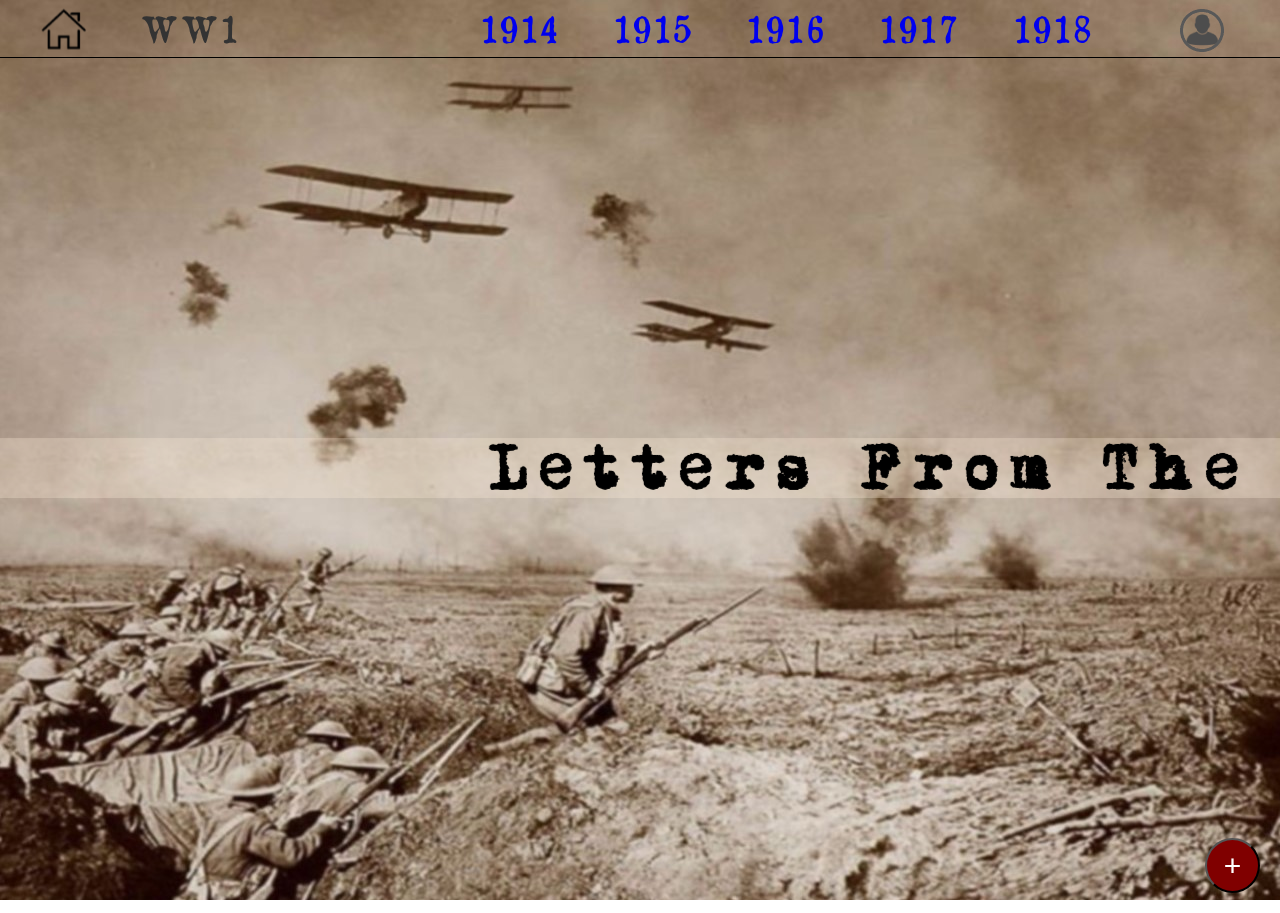
<file: horiz.html>
<!DOCTYPE html>
<html>

<head>
    <meta charset="utf-8">
    <meta name="viewport" content="width=device-width, initial-scale=1">
    <title>Letters From the Front</title>
    <meta name="description" content="World War One Interactive Timeline">
    <link rel="stylesheet" href="horiz.css">
    <link href="https://fonts.googleapis.com/css?family=Roboto:100" rel="stylesheet">
    <link href="https://fonts.googleapis.com/css?family=Nothing+You+Could+Do" rel="stylesheet">

</head>

<body>
    
    <!-- Header -->
                                
    <div class="header" style="left: 0%; top: 0%;"> 
        <a href="#home"><img  src="images/home.png" class="left"></a> 
        <div id="heading">WW1</div>
        <ul class="centered">
            <li><a href="#1914">1914</a></li>
            <li><a href="#1915">1915</a></li>
            <li><a href="#1916">1916</a></li>
            <li><a href="#1917">1917</a></li>
            <li><a href="#1918">1918</a></li>
        </ul>
        <a href="#account"><img src="images/account.png" style="float: right;"></a>
    </div>  
    
    <!-- Timeline -->

    <div class="timeline">
       <div class="timeline-texture"> </div>
       <div id="title" class="float depth10" style="left: 7%; top: 41%;">
           <a name="home">
               <h1>Letters From The Front.</h1>
           </a>
        </div>    
       <div class="float depth10" style="left: 21%; top: 42.5%;">1914</div> 
       <div class="float depth20" style="left: 18.5%; top: 43.5%;">
           <a href="#1914">
               <img  src="images/arrow-forward.png">
           </a>
        </div>
   
       <div id="telegram" class="float depth20" style="left: 27%; top: 46.5%;">Jun 26th, Archduke Franz Ferdenand assassinated!</div>
       <div id="telegram" class="float depth20" style="left: 35%; top: 46.5%;">Aug 4th, German troops invade Poland. </div> 
       <div id="telegram" class="float depth20" style="left: 45%; top: 46.5%;">Sep 23rd, Allied forces join the Western Front.</div>
    
       <div class="float depth10" style="left: 34%; top: 52%;">  
           <img id="myImg" src="images/lindsay.jpg" alt="War Declared, 27th Jul 1914" style="width:100%;max-width:300px">
       </div> 
   
       <div class="float depth10" style="left: 28%; top: 52%;"> 
           <a name="1914"> 
               <img id="myImg" src="images/event.png" alt="War Declared, 27th Jul 1914" style="width:100%;max-width:300px">
           </a>
       </div> 
    
       <div class="float depth10" style="left: 23%; top: 10%;">
          <img id="myImg" src="images/propaganda.png" alt="War Declared, 27th Jul 1914" style="width:100%;max-width:300px">
       </div>
    
       <div class="float depth10" style="left: 26.5%; top: 10%;">
          <img id="myImg" src="images/letter.png" alt="War Declared, 27th Jul 1914" style="width:100%;max-width:300px">
       </div>
    
       <div class="float depth10" style="left: 39%; top: 52%;"> 
           <img id="myImg" src="images/photo.png" alt="War Declared, 27th Jul 1914" style="width:100%;max-width:300px">
       </div>
    
       <div class="float depth10" style="left: 36.5%; top: 10%;">
           <img id="myImg" src="images/propaganda.png" alt="War Declared, 27th Jul 1914" style="width:100%;max-width:300px">
       </div>
    
       <div class="float depth10" style="left: 45%; top: 52%;">
          <img id="myImg" src="images/event.png" alt="War Declared, 27th Jul 1914" style="width:100%;max-width:300px">
        </div> 
    
       <div class="float depth10" style="left: 50%; top: 52%;"> 
           <img id="myImg" src="images/event.png" alt="War Declared, 27th Jul 1914" style="width:100%;max-width:300px">
       </div>   
    
       <div class="float depth10" style="left: 33.5%; top: 10%;">
           <img id="myImg" src="images/letter.png" alt="War Declared, 27th Jul 1914" style="width:100%;max-width:300px">
       </div>
    
       <div class="float depth10" style="left: 53.5%; top: 10%;">
           <img id="myImg" src="images/letter.jpg" alt="War Declared, 27th Jul 1914" style="width:100%;max-width:300px">
       </div>
    
       <div class="float depth10" style="left: 43.5%; top: 10%;">
           <img id="myImg" src="images/photo.png" alt="War Declared, 27th Jul 1914" style="width:100%;max-width:300px">
      </div>
    
      <div  class="float depth10" style="left: 90%; top: 42.5%;">
          <a name="1915">1915</a>
      </div>
  </div>
  
   
   <!-- Button -->
    
    
  <div class="footer">
     <button id="circle-button" onclick="onButtonClick()">+</button>
                <div id="buttons">
                    <button class="circle-button-buttons" onclick="addToList()">Story</button>
                    <button class="circle-button-buttons">Photo</button>
                    <button class="circle-button-buttons">Transcribe</button>
                </div>
  </div>
    
        
</body>
    
</html>
</file>
<file: horiz.css>
html {
  height: 100%;
  overflow-y: hidden;
  overflow-x: hidden;
}

body { 
  position: absolute;  
  margin: 0;
  padding: 0;
	  perspective: 100px;
  perspective-origin: 4000px 500px;
	  transform-style: preserve-3d;
  height: 100%;
  width: 100%;
  overflow-y: hidden;
  overflow-x: scroll;
  font-family: oldnewspapertypes;
  font-size: 72px;
  background-image: url("images/wars.jpg");
}
 


/* Fonts */

      
@font-face { 
    font-family: moms_typewriter; src: url('fonts/moms_typewriter/Mom«t___.ttf'); 
}

@font-face { 
    font-family: oldnewspapertypes; src: url('fonts/oldnewspapertypes/OldNewspaperTypes.ttf')
} 



h1 {
    color: black;
    font-family: moms_typewriter;
    font-size: .7em;
}


h2 {
    color: antiquewhite;
    font-family: 'Roboto';
    font-size: 1em;
}


h3 {
    color: black;
    font-family: oldnewspapertypes;
    font-size: .6em;
}


h4 {
    color: antiquewhite;
    font-family: 'Nothing You Could Do', cursive;
    font-size: .5em;
}



/* Menu */


#heading {
    font-family: oldnewspapertypes;
    font-size: 1em; 
    color: #333333; 
    letter-spacing: .10em;
    float: left;
    padding: 0px 0px 0px 90px  
}



.centered {
    position: sticky;
    top: 0%;
    left: 35.5%;
    font-family: oldnewspapertypes;   
}

.left {    
    position: absolute;
    font-family: oldnewspapertypes;
    top: 50%;
    left: 5%;
    transform: translate(-50%, -50%);
}


.header {
    position: sticky;
    font-family: moms_typewriter;
    font-size: 0.5em;
    padding: 5px 50px;
    border-bottom: solid black 1px;
   
}


.footer {
    position: sticky;
    left: 0%;
    top: 80%;  
}




/* List Styling */


ul, ol {
    list-style-type: none;
    display: inline; 
    margin: 5px;
    padding: 5px;     
}
   
  
li {
    margin: 10px;
    padding: 10px;
    display: inline;
}
 


a  {
    text-decoration: none;   
}


a:visited {
    color: inherit;
}


a:hover {
    color: #88001b; 
    transition: 0.3s;
} 



/* Buttons */

#circle-button {
    position: absolute;
    border-radius: 50%;
    bottom: 20px;
    height: 55px;
    width: 55px;
    font-size: 30px;
    right: 20px;
    background-color: maroon;
    color: white;
    cursor: pointer;
}

button:focus {
    outline:0;
}

#buttons {
    display: none;
    position: absolute;
    bottom: 30px;
    right: 100px;
    width: 300px;
    cursor: pointer;
}

/* Timeline */


.timeline-texture {
   
    position: absolute;
    top: 48%;
    left: 50%;
    width: 100%;
    height: 7%;
    background-color: antiquewhite;
    opacity: 0.3;
    transform: translate(-50%, -50%);    
}




.timeline {
  position: relative;
  left: 0;
  top: 0;
  width: 12000px;
  height: 95%;
  font-family: moms_typewriter; 
  transform-style: inherit;
  transform: translateZ(0px);
  z-index: 0;
  background-image: ;
 
  background-size: 100% / cover;
}




.float {
  position: absolute;
  display: inline-block;
  transform-style: inherit;
  text-shadow: 5px 10px 20px #000;
}


.depth1 {
  transform: translateZ(1px);
  z-index: 1;
}



.depth10 {
  font-family: oldnewspapertypes;
  transform: translateZ(10px);
  z-index: 10;
  color: #333333;

}



.depth20 {
  transform: translateZ(20px);
  z-index: 20;
  
}

span {
	width:300px;
}

.timeline__content {
	width: 300px;
	height: 300px;
	background-color: white;
}


.timeline__content span {
    padding-top: 10px;
    padding-bottom: 10px;
    text-align: center;
	 font-size: 20px;
	 color: white;
}

.timeline__content {
    display: flex!important;
    flex-direction: column;

}




/* Telegram Animations */


#telegram {
  font-family: oldnewspapertypes;
  font-size: .3em;  
  color: black;  
  overflow: hidden;
  white-space: nowrap; 
  margin: 0 auto; 
  letter-spacing: .15em;
  text-shadow: none;
  float:left;
}


#title {
  font-family: oldnewspapertypes;
  font-size: 1em;  
  color: #333333;  
  overflow: hidden;
  white-space: nowrap; 
  margin: 0 auto; 
  letter-spacing: .15em;
  text-shadow: none;
  float:left;
  animation: 
    typing 30s steps(200, end),
    curser .60s step-end infinite;
}



@keyframes typing {
  from { width: 0 }
  to { width: 100% }
}



/* Modal Styling */


#myImg {
    border-radius: 5px;
    cursor: pointer;
    transition: 0.3s;
}

#myImg:hover {opacity: 0.7;}


   .modal {
        position: fixed;
        left: 0;
        top: 0;
        width: 100%;
        height: 100%;
        background-color: rgba(0, 0, 0, 0.5);
        opacity: 0;
        visibility: hidden;
        transform: scale(1.1);
        transition: visibility 0s linear 0.25s, opacity 0.25s 0s, transform 0.25s;
		z-index: 200;
    }
    .modal-content {
		z-index: 200;
        position: absolute;
        top: 50%;
        left: 50%;
        transform: translate(-50%, -50%);
        background-color: white;
        margin-top: 0px;
        width: 24rem;
        border-radius: 0.5rem;
		font-size: 20px;
    }
    .close-button {
        float: right;
        width: 1.5rem;
        line-height: 1.5rem;
        text-align: center;
        cursor: pointer;
        border-radius: 0.25rem;
        background-color: lightgray;
    }
    .close-button:hover {
        background-color: darkgray;
    }
    .show-modal {
        opacity: 1;
        visibility: visible;
        transform: scale(1.0);
        transition: visibility 0s linear 0s, opacity 0.25s 0s, transform 0.25s;
    }
	
    #scrubber {
		
		background-color:white;
		top: 50%;
       
		width: 80%;
		height:100px;
		
		position: sticky;
        left: 35.5%;
	}
	.scrubberCol {
		height: 100px;
		width: 50px;
		background-color: gray;
		float: left
	}
	
	.box {
		float: left;
		height: 25px;
		width: 49px;
		background-color: blue;
	}
</file>
